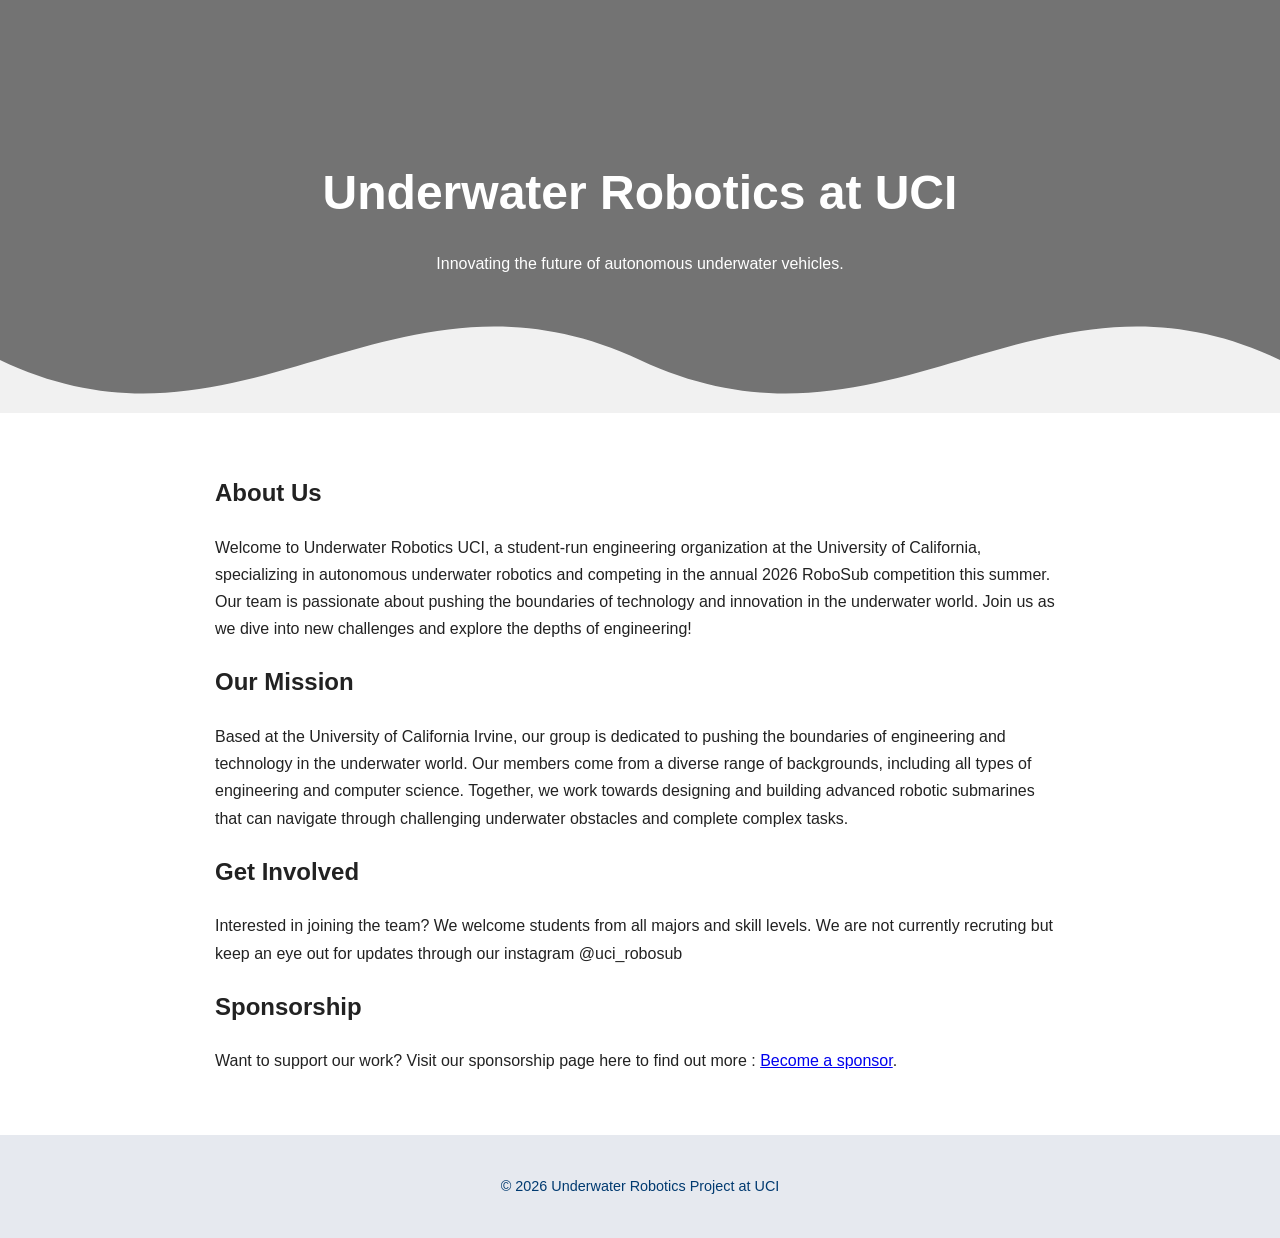
<file: index.html>
<!DOCTYPE html>
<html lang="en">
<head>
    <meta charset="UTF-8">
    <meta name="viewport" content="width=device-width, initial-scale=1.0">
    <title>Underwater Robotics at UCI</title>
    <link rel="stylesheet" href="style.css">
</head>
<body>
    <header class="hero">
        <h1>Underwater Robotics at UCI</h1>
        <p>Innovating the future of autonomous underwater vehicles.</p>
        <div class="wave"></div>
    </header>
    <div class="container">
        <section class="card">
            <h2>About Us</h2>
            <p>
                Welcome to Underwater Robotics UCI, a student-run engineering organization
                 at the University of California, specializing in autonomous underwater robotics 
                 and competing in the annual 2026 RoboSub competition this summer. Our team is 
                 passionate about pushing the boundaries of technology and innovation in the 
                 underwater world. Join us as we dive into new challenges and explore the depths 
                 of engineering! 
            </p>
        </section>
        <section class="card">
            <h2>Our Mission</h2>
            <p>
                Based at the University of California Irvine, our group is dedicated to pushing the 
                boundaries of engineering and technology in the underwater world. Our members come 
                from a diverse range of backgrounds, including all types of engineering and computer 
                science. Together, we work towards designing and building advanced robotic submarines
                 that can navigate through challenging underwater obstacles and complete complex tasks.
            </p>
        </section>
        <section class="card">
            <h2>Get Involved</h2>
            <p>
                Interested in joining the team? We welcome students from all majors and skill levels. We are not currently
                recruting but keep an eye out for updates through our instagram @uci_robosub
            </p>
        </section>
        <section class="card">
            <h2>Sponsorship</h2>
            <p>
                Want to support our work? Visit our sponsorship page here to find out more :
                <a href="sponsor.html">Become a sponsor</a>.
            </p>
        </section>
    </div>
    <footer>
        <p>© 2026 Underwater Robotics Project at UCI</p>
    </footer>
</body>
</html>
</file>
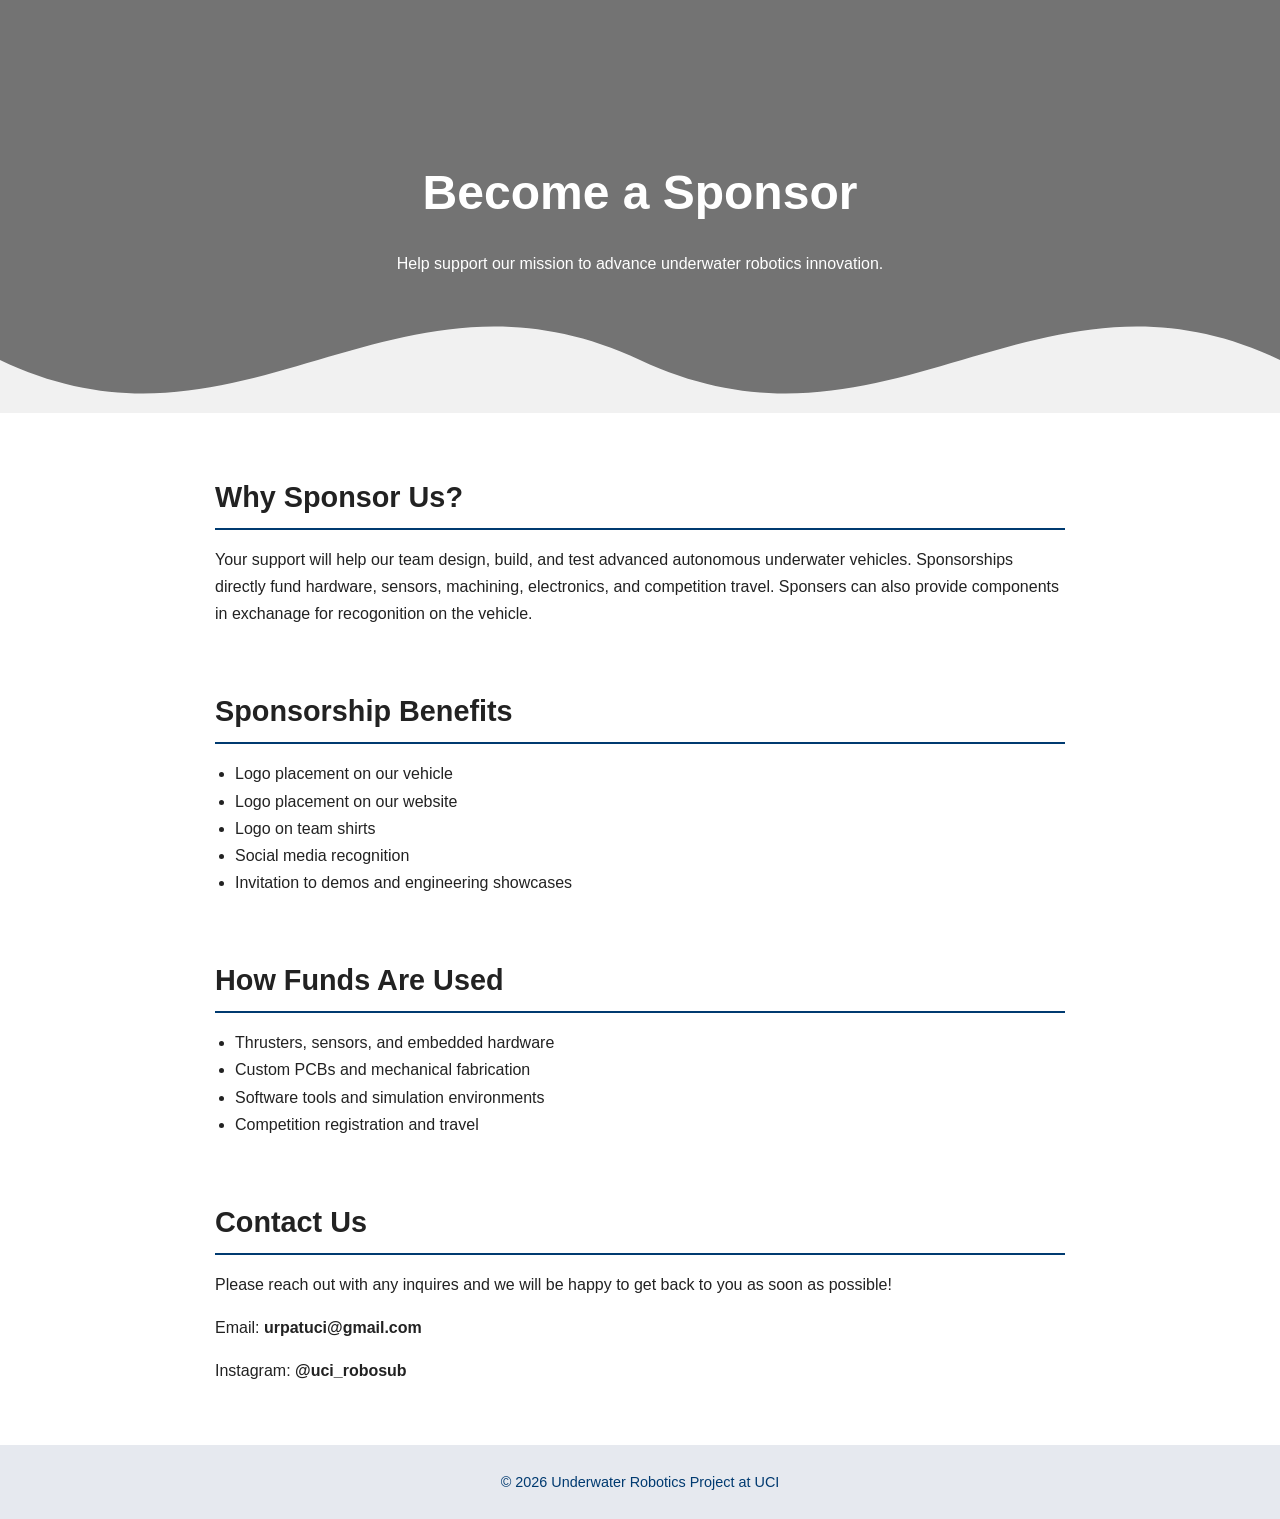
<file: sponsor.html>
<!DOCTYPE html>
<html lang="en">
<head>
    <meta charset="UTF-8">
    <meta name="viewport" content="width=device-width, initial-scale=1.0">
    <title>Sponsorship – Underwater Robotics at UCI</title>
    <link rel="stylesheet" href="style.css">
</head>
<body>
    <header class="hero">
        <h1>Become a Sponsor</h1>
        <p>Help support our mission to advance underwater robotics innovation.</p>
        <div class="wave"></div>
    </header>
    <div class="container">
        <h2 class="section-title">Why Sponsor Us?</h2>
        <p>
            Your support will help our team design, build, and test advanced autonomous underwater vehicles.
            Sponsorships directly fund hardware, sensors, machining, electronics, and competition travel. Sponsers
            can also provide components in exchanage for recogonition on the vehicle.
        </p>
        <h2 class="section-title">Sponsorship Benefits</h2>
        <ul>
            <li>Logo placement on our vehicle</li>
            <li>Logo placement on our website</li>
            <li>Logo on team shirts</li>
            <li>Social media recognition</li>
            <li>Invitation to demos and engineering showcases</li>
        </ul>
        <h2 class="section-title">How Funds Are Used</h2>
        <ul>
            <li>Thrusters, sensors, and embedded hardware</li>
            <li>Custom PCBs and mechanical fabrication</li>
            <li>Software tools and simulation environments</li>
            <li>Competition registration and travel</li>
        </ul>
        <h2 class="section-title">Contact Us</h2>
        <p>Please reach out with any inquires and we will be happy to 
            get back to you as soon as possible!
        </p>
        <p>Email: <strong>urpatuci@gmail.com</strong></p>
        <p>Instagram: <strong>@uci_robosub</strong></p>
    </div>
    <footer>
        © 2026 Underwater Robotics Project at UCI
    </footer>
</body>
</html>
</file>
<file: style.css>
/* GLOBAL */
body {
    margin: 0;
    font-family: "Segoe UI", Arial, sans-serif;
    background: #ffffff;
    color: #222;
    line-height: 1.7;
}

/* WAVE ANIMATION */
.wave {
    position: absolute;
    bottom: 0;
    left: 0;
    width: 200%;
    height: 120px;
    background: url("data:image/svg+xml;utf8,<svg width='1440' height='120' xmlns='http://www.w3.org/2000/svg'><path d='M0 67 C 273 183 441 -49 720 67 C 999 183 1167 -49 1440 67 V 120 H 0 Z' fill='%23ffffff'/></svg>");
    background-size: 50% 120px;
    animation: waveMove 8s linear infinite;
    opacity: 0.9;
}

@keyframes waveMove {
    from { transform: translateX(0); }
    to { transform: translateX(-50%); }
}

/* HERO */
.hero {
    background: url('https://github.com/urpatuci/underwaterroboticsprojectatuci/blob/main/ChatGPT%20Image%20Feb%2012,%202026,%2002_31_32%20PM.png?raw=true') center/cover no-repeat;
    padding: 120px 20px;
    text-align: center;
    color: white;
    position: relative;
}

.hero::before {
    content: "";
    position: absolute;
    inset: 0;
    background: rgba(0,0,0,0.55);
}

.hero h1, .hero p {
    position: relative;
    z-index: 2;
}

.hero h1 {
    font-size: 3rem;
    margin-bottom: 10px;
}

/* MAIN CONTENT */
.container {
    max-width: 850px;
    margin: 60px auto;
    padding: 0 20px;
}

/* SECTION HEADERS */
.section-title {
    font-size: 1.8rem;
    margin-top: 60px;
    margin-bottom: 10px;
    font-weight: 600;
    border-bottom: 2px solid #003a70;
    padding-bottom: 6px;
}

/* LISTS */
ul {
    padding-left: 20px;
}

/* FOOTER */
footer {
    text-align: center;
    padding: 25px;
    background: #e6e9ef;
    margin-top: 40px;
    font-size: 0.9rem;
    color: #003a70;
}
</file>
